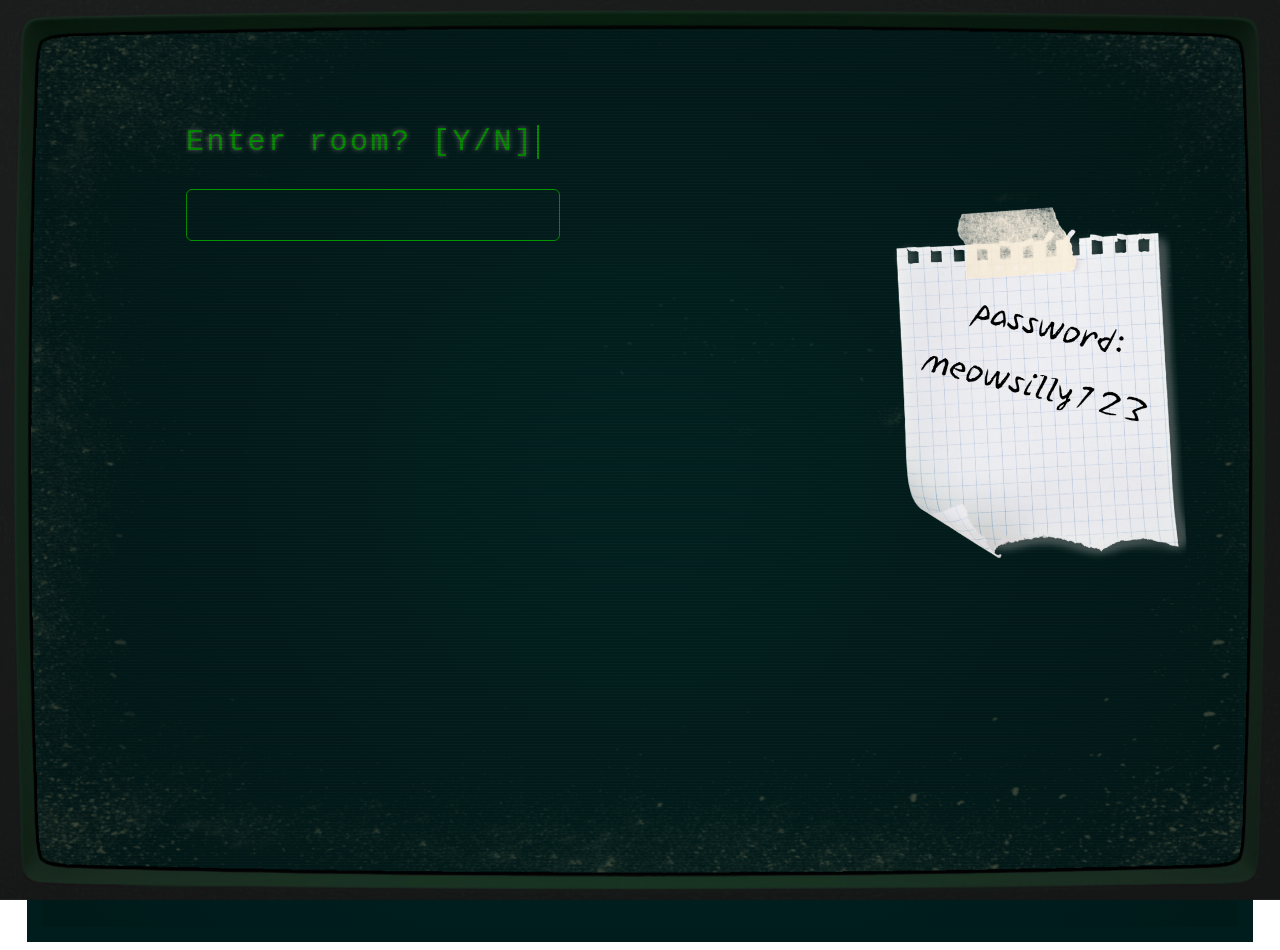
<file: index.html>
<html> 
    <head>

          <title>KROWCRT_0062_95</title>
          
<style>

body {
	overflow: hidden;
	font-family:  "WebPlus_IBM_VGA_8x16", Inconsolata, monospace;
	font-weight:normal;
	font-style:normal;
	font-size: 1em;
	color: #009900;
    background-image: black;
}

.frame {
    min-width: 90%;
	min-height: 95%;
	background-color: black;
	background-image: radial-gradient(200% 250% at center, #003232bf, black 100%);
	background-clip: padding-box;
	color: #009900;
	margin: 15;
	overflow: auto;
	padding: 2rem;
	font-family: "WebPlus_IBM_VGA_8x16", Inconsolata, monospace;
	font-size: 24px;
	text-shadow: 0 0 5px #707070;
	animation: textShadow 0.15s infinite;
}

.frame::after {
    content: " ";
    display: block;
    position: fixed;
    top: 0;
    left: 0;
    bottom: 0;
    right: 0;
    background-size: 100% 3px, 2px 100%;
    z-index: 2;
    pointer-events: none;
	}

.crt-frame {
    pointer-events: none;
    overflow: hidden;
    z-index: 9000;
    position: fixed;
    top: 0;
    right: 0;
    bottom: 0;
    left: 0;
    width: 100%;
    height: 100%;
}


@keyframes textShadow {
	0% {
		text-shadow: 0.4389924193300864px 0 1px rgba(0, 30, 255, 0.5),
			-0.4389924193300864px 0 1px rgba(255, 0, 80, 0.3),
			0 0 3px;
	}
	5% {
		text-shadow: 2.7928974010788217px 0 1px rgba(0, 30, 255, 0.5),
			-2.7928974010788217px 0 2px rgba(255, 0, 80, 0.3),
			0 0 3px;
	}
	10% {
		text-shadow: 0.02956275843481219px 0 1px rgba(0, 30, 255, 0.5),
			-0.02956275843481219px 0 1px rgba(255, 0, 80, 0.3),
			0 0 3px;
	}
	15% {
		text-shadow: 0.40218538552878136px 0 1px rgba(0, 30, 255, 0.5),
			-0.40218538552878136px 0 1px rgba(255, 0, 80, 0.3),
			0 0 3px;
	}
	20% {
		text-shadow: 3.4794037899852017px 0 1px rgba(0, 30, 255, 0.5),
			-3.4794037899852017px 0 1px rgba(255, 0, 80, 0.3),
			0 0 3px;
	}
	25% {
		text-shadow: 1.6125630401149584px 0 1px rgba(0, 30, 255, 0.5),
			-1.6125630401149584px 0 2px rgba(255, 0, 80, 0.3),
			0 0 3px;
	}
	30% {
		text-shadow: 0.7015590085143956px 0 1px rgba(0, 30, 255, 0.5),
			-0.7015590085143956px 0 1px rgba(255, 0, 80, 0.3),
			0 0 3px;
	}
	35% {
		text-shadow: 3.896914047650351px 0 1px rgba(0, 30, 255, 0.5),
			-3.896914047650351px 0 1px rgba(255, 0, 80, 0.3),
			0 0 3px;
	}
	40% {
		text-shadow: 3.870905614848819px 0 1px rgba(0, 30, 255, 0.5),
			-3.870905614848819px 0 1px rgba(255, 0, 80, 0.3),
			0 0 3px;
	}
	45% {
		text-shadow: 2.231056963361899px 0 1px rgba(0, 30, 255, 0.5),
			-2.231056963361899px 0 1px rgba(255, 0, 80, 0.3),
			0 0 3px;
	}
	50% {
		text-shadow: 0.08084290417898504px 0 1px rgba(0, 30, 255, 0.5),
			-0.08084290417898504px 0 1px rgba(255, 0, 80, 0.3),
			0 0 3px;
	}
	55% {
		text-shadow: 2.3758461067427543px 0 1px rgba(0, 30, 255, 0.5),
			-2.3758461067427543px 0 1px rgba(255, 0, 80, 0.3),
			0 0 3px;
	}
	60% {
		text-shadow: 2.202193051050636px 0 1px rgba(0, 30, 255, 0.5),
			-2.202193051050636px 0 1px rgba(255, 0, 80, 0.3),
			0 0 3px;
	}
	65% {
		text-shadow: 2.8638780614874975px 0 1px rgba(0, 30, 255, 0.5),
			-2.8638780614874975px 0 1px rgba(255, 0, 80, 0.3),
			0 0 3px;
	}
	70% {
		text-shadow: 0.48874025155497314px 0 1px rgba(0, 30, 255, 0.5),
			-0.48874025155497314px 0 1px rgba(255, 0, 80, 0.3),
			0 0 3px;
	}
	75% {
		text-shadow: 1.8948491305757957px 0 1px rgba(0, 30, 255, 0.5),
			-1.8948491305757957px 0 1px rgba(255, 0, 80, 0.3),
			0 0 3px;
	}
	80% {
		text-shadow: 0.0833037308038857px 0 1px rgba(0, 30, 255, 0.5),
			-0.0833037308038857px 0 1px rgba(255, 0, 80, 0.3),
			0 0 3px;
	}
	85% {
		text-shadow: 0.09769827255241735px 0 1px rgba(0, 30, 255, 0.5),
			-0.09769827255241735px 0 1px rgba(255, 0, 80, 0.3),
			0 0 3px;
	}
	90% {
		text-shadow: 3.443339761481782px 0 1px rgba(0, 30, 255, 0.5),
			-3.443339761481782px 0 1px rgba(255, 0, 80, 0.3),
			0 0 3px;
	}
	95% {
		text-shadow: 2.1841838852799786px 0 1px rgba(0, 30, 255, 0.5),
			-2.1841838852799786px 0 1px rgba(255, 0, 80, 0.3),
			0 0 3px;
	}
	100% {
		text-shadow: 2.6208764473832513px 0 1px rgba(0, 30, 255, 0.5),
			-2.6208764473832513px 0 1px rgba(255, 0, 80, 0.3),
			0 0 3px;
	}
}

@keyframes borderShadow {
    0% {
        box-shadow: 0.4389924193300864px 0 1px rgba(0, 30, 255, 0.5),
                    -0.4389924193300864px 0 1px rgba(255, 0, 80, 0.3),
                    0 0 3px;
    }
    5% {
        box-shadow: 2.7928974010788217px 0 1px rgba(0, 30, 255, 0.5),
                    -2.7928974010788217px 0 2px rgba(255, 0, 80, 0.3),
                    0 0 3px;
    }
    10% {
        box-shadow: 0.02956275843481219px 0 1px rgba(0, 30, 255, 0.5),
                    -0.02956275843481219px 0 1px rgba(255, 0, 80, 0.3),
                    0 0 3px;
    }
    15% {
        box-shadow: 0.40218538552878136px 0 1px rgba(0, 30, 255, 0.5),
                    -0.40218538552878136px 0 1px rgba(255, 0, 80, 0.3),
                    0 0 3px;
    }
    20% {
        box-shadow: 3.4794037899852017px 0 1px rgba(0, 30, 255, 0.5),
                    -3.4794037899852017px 0 1px rgba(255, 0, 80, 0.3),
                    0 0 3px;
    }
    25% {
        box-shadow: 1.6125630401149584px 0 1px rgba(0, 30, 255, 0.5),
                    -1.6125630401149584px 0 2px rgba(255, 0, 80, 0.3),
                    0 0 3px;
    }
    30% {
        box-shadow: 0.7015590085143956px 0 1px rgba(0, 30, 255, 0.5),
                    -0.7015590085143956px 0 1px rgba(255, 0, 80, 0.3),
                    0 0 3px;
    }
    35% {
        box-shadow: 3.896914047650351px 0 1px rgba(0, 30, 255, 0.5),
                    -3.896914047650351px 0 1px rgba(255, 0, 80, 0.3),
                    0 0 3px;
    }
    40% {
        box-shadow: 3.870905614848819px 0 1px rgba(0, 30, 255, 0.5),
                    -3.870905614848819px 0 1px rgba(255, 0, 80, 0.3),
                    0 0 3px;
    }
    45% {
        box-shadow: 2.231056963361899px 0 1px rgba(0, 30, 255, 0.5),
                    -2.231056963361899px 0 1px rgba(255, 0, 80, 0.3),
                    0 0 3px;
    }
    50% {
        box-shadow: 0.08084290417898504px 0 1px rgba(0, 30, 255, 0.5),
                    -0.08084290417898504px 0 1px rgba(255, 0, 80, 0.3),
                    0 0 3px;
    }
    55% {
        box-shadow: 2.3758461067427543px 0 1px rgba(0, 30, 255, 0.5),
                    -2.3758461067427543px 0 1px rgba(255, 0, 80, 0.3),
                    0 0 3px;
    }
    60% {
        box-shadow: 2.202193051050636px 0 1px rgba(0, 30, 255, 0.5),
                    -2.202193051050636px 0 1px rgba(255, 0, 80, 0.3),
                    0 0 3px;
    }
    65% {
        box-shadow: 2.8638780614874975px 0 1px rgba(0, 30, 255, 0.5),
                    -2.8638780614874975px 0 1px rgba(255, 0, 80, 0.3),
                    0 0 3px;
    }
    70% {
        box-shadow: 0.48874025155497314px 0 1px rgba(0, 30, 255, 0.5),
                    -0.48874025155497314px 0 1px rgba(255, 0, 80, 0.3),
                    0 0 3px;
    }
    75% {
        box-shadow: 1.8948491305757957px 0 1px rgba(0, 30, 255, 0.5),
                    -1.8948491305757957px 0 1px rgba(255, 0, 80, 0.3),
                    0 0 3px;
    }
    80% {
        box-shadow: 0.0833037308038857px 0 1px rgba(0, 30, 255, 0.5),
                    -0.0833037308038857px 0 1px rgba(255, 0, 80, 0.3),
                    0 0 3px;
    }
    85% {
        box-shadow: 0.09769827255241735px 0 1px rgba(0, 30, 255, 0.5),
                    -0.09769827255241735px 0 1px rgba(255, 0, 80, 0.3),
                    0 0 3px;
    }
    90% {
        box-shadow: 3.443339761481782px 0 1px rgba(0, 30, 255, 0.5),
                    -3.443339761481782px 0 1px rgba(255, 0, 80, 0.3),
                    0 0 3px;
    }
    95% {
        box-shadow: 2.1841838852799786px 0 1px rgba(0, 30, 255, 0.5),
                    -2.1841838852799786px 0 1px rgba(255, 0, 80, 0.3),
                    0 0 3px;
    }
    100% {
        box-shadow: 2.6208764473832513px 0 1px rgba(0, 30, 255, 0.5),
                    -2.6208764473832513px 0 1px rgba(255, 0, 80, 0.3),
                    0 0 3px;
    }
}


.scanline {
    width: 100%;
    height: 100px;
    z-index: 8;
    background: linear-gradient(
        0deg,
        rgba(0, 0, 0, 0) 0%,
        rgba(255, 255, 255, 0.2) 10%,
        rgba(0, 0, 0, 0.1) 100%
    );
    opacity: 0.1;
    position: absolute;
    bottom: 100%;
    animation: scanline 10s linear infinite;
    pointer-events: none;	
}
.scanline1 {
    width: 100%;
    height: 100px;
    z-index: 18;
    background: linear-gradient(
        0deg,
        rgba(0, 0, 0, 0) 0%,
        rgba(255, 255, 255, 0.2) 10%,
        rgba(0, 0, 0, 0.1) 100%
    );
    opacity: 0.1;
    position: absolute;
    bottom: 100%;
    animation: scanline 4s linear infinite;
    pointer-events: none;	
}

@keyframes scanline {
    0% {
        bottom: 100%;
    }
    80% {
        bottom: 100%;
    }
    100% {
        bottom: 0%;
    }
}

#screen {
    position: relative;
	background-color: #001d1d;
	margin: auto;
    width: 97%;
    overflow: hidden;
}

.cristal {
    pointer-events: none;	
    overflow: hidden;
    position: fixed;
    top: 0;
    right: 0;
    bottom: 0;
    left: 0;
    width: 100%;
    height: 100%;
	opacity: 60%;
	background: linear-gradient(rgba(18, 16, 16, 0) 50%, rgba(0, 0, 0, 0.25) 50%), linear-gradient(90deg, rgba(255, 0, 0, 0.06), rgba(0, 255, 0, 0.02), rgba(0, 0, 255, 0.06));
    background-size: 100% 3px, 2px 100%;
	
}
.container {
            position: relative;
            left: 56px;
            display: inline-block;
        }
    
        .text {
            font-size: 1.25em;
            transform: translateX(56px);
            letter-spacing: 2.5px;
            font-family: monospace;
            border-right: 2.5px solid #009900;
            width: 100%;
            margin-top: 20%;
            white-space: nowrap;
            overflow: hidden;
            animation: typing 2.3s steps(32), cursor 0.5s step-end infinite alternate;
            transition: opacity 0.5s ease;
        }
    
        @keyframes cursor {
            50% { border-color: transparent; }
        }
    
        @keyframes typing {
            from { width: 0; }
        }
    
        .yn {
            position: absolute;
            left: 56px;
            border: solid;
            background-color: #00323200;
            border-radius: 6px;
            padding-top: 8px;
            padding-bottom: 8px;
            padding-inline: 5px;
            border-color: #009900;
            color: #009900;
            border-width: 1px;
            font-family: monospace;
            font-size: 1.25em;
            outline: none;
            animation: show 0s both, textShadow 0.15s infinite, borderShadow 0.15s infinite;
            animation-delay: 3s;
            z-index: 1;
        }
    
        @keyframes show {
            from { visibility: hidden; }
            to { visibility: visible; }
        }
    
        .answer {
            position: absolute;
            top: 110px; 
            left: 56px;
            margin-top: 20%;
            display: none;
            background: rgba(0, 0, 0, 0);
            border: solid;
            color: #009900;
            border-color: #009900;
            padding-left: 3px;
            padding-top: 6px;
            padding-bottom: 6px;
            border-radius: 5px;
            border-width: 1px;
            outline: none;
            font-family: monospace;
            font-size: 1.25em;
            animation: show 7.5s both, textShadow 0.15s infinite, borderShadow 0.15s infinite;
            animation-delay: 7.5s;
        }
    
        .yno {
            font-size: 1.25em;
            letter-spacing: 2.5px;
            font-family: monospace;
            border-right: 2.5px solid #009900;
            width: 460px;
            white-space: nowrap;
            overflow: hidden;
            animation: typingg 2.3s steps(24), cursorr 0.5s step-end infinite alternate;
            display: none;
            position: absolute;
            margin-top: 20%;
            top: 50px;
            left: 56px;
        }
    
        @keyframes cursorr {
            50% { border-color: transparent; }
        }
    
        @keyframes typingg {
            from { width: 0; }
        }
    
        /* the second question asked */
        .text1 {
            font-family: monospace;
            margin-top: 20%;
            font-size: 1.25em;
            white-space: nowrap;
            width: 1630px;
            overflow: hidden;
            letter-spacing: 2.5px;
            border-right: 2.5px solid #009900;
            animation: typing1 7s steps(105), cursor1 0.5s step-end infinite alternate;
            position: absolute;
            top: 50px;
            left: 56px;
            display: none;
        }
    
        @keyframes cursor1 {
            50% { border-color: transparent; }
        }
    
        @keyframes typing1 {
            from { width: 0; }
        }
    
        /* success/rejection messages */
        .live {
            position: absolute;
            top: 120px;
            font-family: monospace;
            margin-top: 20%;
            font-size: 1.25em;
            left: 58px;
            display: none;
            white-space: nowrap;
            overflow: hidden;
            width: 775px;
            animation: live 4s steps(37), spacee 0.5s step-end infinite alternate;
            border-right: 2px solid #009900;
            letter-spacing: 2.5px;
        }
    
        @keyframes spacee {
            50% { border-color: transparent; }
        }
    
        @keyframes live {
            from { width: 0; }
        }
    
        .dead {
            position: absolute;
            top: 120px;
            margin-top: 20%;
            font-family: monospace;
            font-size: 1.25em;
            left: 56px;
            display: none;
            white-space: nowrap;
            overflow: hidden;
            width: 1300px;
            animation: live 3s steps(60), spacee 0.5s step-end infinite alternate;
            border-right: 2px solid #009900;
            letter-spacing: 2.5px;
        }

        /* pause the animation for typing */
        .text-paused {
            animation-play-state: paused;
        }

        /* sticky note with password on it */
        .sticky {
        position: absolute;
        height: 40%;
        width: auto;
        z-index: 99999;
        left: 70%;
        top: 23%;
        transform: rotate(-3deg);
        }

    </style>
</style>
        </head>
        <body onresize="posWindows();" onload="loadColor();" data-new-gr-c-s-check-loaded="14.1209.0" data-gr-ext-installed="">
            <img class="sticky" src="images/password.png">

            <img class="crt-frame" src="images/crt.png">


            <div id="screen"> 
              <div id="content" class="frame" style="height: 800px; filter: url(#SphereMapTest) url(#contrast) url(#brightness) url(#colorfill);">

                <div class="container">
                    <!-- y/n question -->
                    <p class="text" id="text">Enter room? [Y/N]</p>
                    <input type="text" id="yn" placeholder=" " onkeydown="handleYN(event)" class="yn">
                    
                    <!-- "n" response -->
                    <p class="yno" id="yno" style="display:none;">Oh lame. Okay, bye then.</p>
                    
                    <!-- password question -->
                    <p class="text1" id="text1" style="display:none;">Awesome sauce. I can't rlly just let AAANYONE in here, though... what's the password?</p>
                    <input type="text" id="answer" placeholder=" " onkeydown="handlePassword(event)" class="answer">
                    
                    <!-- the success/rejection messages -->
                    <p class="live" id="live" style="display:none;">Alright, fine. Access granted, I guess.</p>
                    <p class="dead" id="dead" style="display:none;">Huh? What are you talking about? Get outta here.</p>
                </div>

              </div>
              <div class="scanline"></div>
              <img class="cristal" id="image" src="images/dust.png" style="position: fixed; left:0; top:0">
          </div>

			
          <script>
function handleYN(event) { 
    if (event.key === "Enter") { //when y or n is submitted
        const response = event.target.value.trim().toLowerCase(); //so it doeesnt matter if its capital or not
        const text = document.getElementById("text"); 
        const ynInput = document.getElementById("yn");

        if (response === "y" || response === "yes") {
            
            text.style.opacity = "0.3";// fades out the text above so it's easier on the eyes
            text.classList.add('text-paused'); // stops the text cursor from blinking

            ynInput.style.display = "none"; // hides the answering box
            document.getElementById("text1").style.display = "block"; //shows the second text asking for password
            document.getElementById("answer").style.display = "block";  //makes another answer box 
            document.getElementById("answer").classList.add('visible'); //makes it visible
            answerInput.focus();

        } else if (response === "n" || response === "no") { //if the answer was N
            text.style.opacity = "0.3"; 
            text.classList.add('text-paused'); 

            ynInput.style.display = "none"; 
            document.getElementById("yno").style.display = "block"; 
        }
    }
}

function handlePassword(event) { // this is the password question
    if (event.key === "Enter") { 
        const text1 = document.getElementById("text1");
        const answerInput = document.getElementById("answer");
        const password = event.target.value.trim();  // gets the entered password

        // Fade out previous question
        text1.style.opacity = "0.3";
        text1.classList.add('text-paused'); // pauses the text cursor

        answerInput.style.display = "none";

        if (password === "meowsilly123") { //if the correct password is entered
            document.getElementById("live").style.display = "block"; 
            document.getElementById("dead").style.display = "none";
            setTimeout(() => { // i wanted it to take a little bit so users can read the success message
            window.location.href = "HOME.html";  //takes you to the homepage
          }, 5500);

        } else {  // if anything else is entered
            document.getElementById("live").style.display = "none"; //hides the success text
            document.getElementById("dead").style.display = "block"; //shows the rejection text
        }
    }
}

</script>

          </body>
</html>
</file>
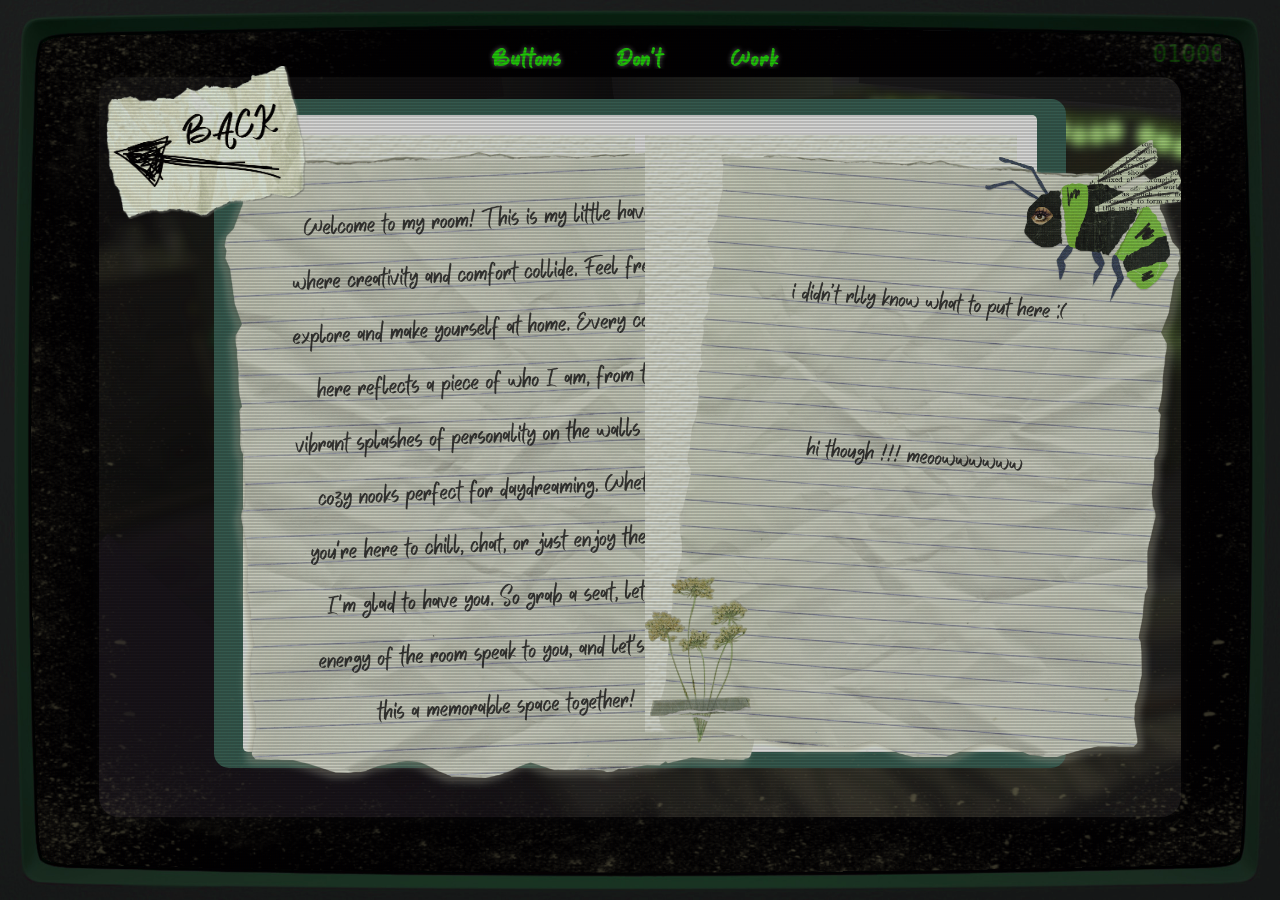
<file: BOOK.html>
<html> 
    <head>
          <title>B00K_0062_95</title>
            
<style>

@font-face {
    font-family: 'VintageMoon';
    src: url('fonts/Vintage\ Moon\ Regular.ttf') format('truetype');
    font-weight: normal;
    font-style: normal;
}

body {
	overflow: hidden;
	font-family:  "WebPlus_IBM_VGA_8x16", Inconsolata, monospace;
	font-weight:normal;
	font-style:normal;
	font-size: 1em;
	color: #000000;
    background-color: #000000;
    background-image: url(https://media.giphy.com/media/4heseFMvObk9q/giphy.gif?cid=790b7611etr1sfv708fet09vvqdt7shpnxqvzmrcb5tw2nns&ep=v1_gifs_search&rid=giphy.gif&ct=g);
    cursor: url(cursors/point.cur), auto;
}


.crt-frame {
    pointer-events: none;
    overflow: hidden;
    z-index: 9000;
    position: fixed;
    top: 0;
    right: 0;
    bottom: 0;
    left: 0;
    width: 100%;
    height: 100%;
    cursor: url(cursors/point.cur), auto;
}

.scanline {
    width: 100%;
    height: 100px;
    z-index: 8;
    background: linear-gradient(
        0deg,
        rgba(0, 0, 0, 0) 0%,
        rgba(255, 255, 255, 0.2) 10%,
        rgba(0, 0, 0, 0.1) 100%
    );
    opacity: 0.1;
    position: absolute;
    bottom: 100%;
    animation: scanline 10s linear infinite;
    pointer-events: none;	
}


@keyframes scanline {
    0% {
        bottom: 100%;
    }
    80% {
        bottom: 100%;
    }
    100% {
        bottom: 0%;
    }
}

.cristal {
    pointer-events: none;	
    overflow: hidden;
    position: fixed;
    z-index: 500;
    top: 0;
    right: 0;
    bottom: 0;
    left: 0;
    width: 100%;
    height: 100%;
	opacity: 60%;
    cursor: url(cursors/point.cur), auto;

	background: linear-gradient(rgba(18, 16, 16, 0) 50%, rgba(0, 0, 0, 0.25) 50%), linear-gradient(90deg, rgba(255, 0, 0, 0.06), rgba(0, 255, 0, 0.02), rgba(0, 0, 255, 0.06));
    background-size: 100% 3px, 2px 100%;
	
}
/* INSIDE TV */

#screen {
    position: relative;
	background-image: url(https://media.giphy.com/media/4heseFMvObk9q/giphy.gif?cid=790b7611etr1sfv708fet09vvqdt7shpnxqvzmrcb5tw2nns&ep=v1_gifs_search&rid=giphy.gif&ct=g);
    background-color: #000000;
    padding: 5px 5px 5px 5px;
    width: 92%;
    height: 90%;
    margin-left: auto;
    margin-right: auto;
    margin-top: 2%;
    margin-bottom: auto;
    overflow: hidden;
    cursor: url(cursors/point.cur), auto;
    font-family: "WebPlus_IBM_VGA_8x16", Inconsolata, monospace;
	font-size: 24px;
	text-shadow: 0 0 5px #707070;
	animation: textShadow 0.15s infinite;
    cursor: url(cursors/point.cur), auto;
}

        .wrapper {
    width: 93%;
    height: 93%; 
    margin-left: auto;
    margin-right: auto;
    margin-top: auto;
    margin-bottom: auto;
    background-color: rgb(0, 0, 0);
    background-image: url(images/blurbg.png);
    filter: sepia(20%) brightness(90%) hue-rotate(35deg) saturate(110%) contrast(90%);
    background-size: cover; 
    background-position: top left; 
    background-repeat: no-repeat; 
    border-radius: 20px;
    box-shadow: 0 5px 15px rgba(0, 0, 0, 0.5);
    position: relative;
    overflow: hidden;
    display: flex;
        justify-content: center;
        align-items: center;
}

nav {
        position: relative;
        width: 100%;
        height: 5px;
        background-color: #000000;
        color: rgb(0, 0, 0);
        margin: 10px 0px 8px 0px;
        padding: 12px 0;
        display: flex;
        justify-content: center;
        box-shadow: 0 4px 8px rgba(0, 0, 0, 0.2);
        overflow: hidden;
      }

      nav a {
        margin: 0 16px;
        padding: 6px;
        color: #1fc708;
        text-decoration: none;
        font-family: 'VintageMoon', sans-serif;
        background-color: #000000;
        letter-spacing: 1px;
        text-align: center;
        height: 50px;
        width: 70px;
        font-weight: bold;
        transition: color 0.3s ease;
        z-index: 5;
        transform: translate(0px, -12px) !important;
      }

      nav a:hover {
        color: #ffffff;
        cursor: url(cursors/point.cur), auto;
      }

      marquee {
        position: absolute;
        color: #1fc708;
        opacity: 30%;
        top: 0px;
        left: 0;
        width: 100%;
        background-color: transparent;
        font-size: 24px;
        z-index: 0; 
        pointer-events: none;	
        animation: textShadow 3s infinite;
}
        img {
            position: absolute;
            display: block;
            cursor: pointer;
            transition: opacity 0.3s ease, transform 0.3s ease; /* Add smooth transitions */
        }

        #backbutton {
        position: absolute;
        top: 5% !important;
        left: 4.5% !important;
        cursor: url(cursors/point.cur), auto;
}

#backbutton img { 
  width: 200px;
  height: auto;
  z-index: 2;
  filter: sepia(20%) brightness(90%) hue-rotate(35deg) saturate(120%) contrast(101%);
  cursor: url(cursors/point.cur), auto;
}
    button:hover img {
      transform: scale(1.1); /* Zoom in on hover */
      cursor: url(cursors/point.cur), auto;
    }

    #cover {
        margin-top: 2%;
        margin-bottom: auto;
        margin-left: auto;
        margin-right: auto;
        border-radius: 15px;
        padding: 20px 20px 20px 20px !important;
        width: 75%;
        height: 85%;
        background-color: #335e3c;
        display: flex;
        justify-content: center;
        align-items: center;
      }

#paper {
        display: flex;
        justify-content: center;
        align-items: center;
        border-radius: 5px;
        width: 98%;
        height: 95%;
        background-color: rgb(255, 255, 255);
        padding-top: 20px;
        padding-bottom: 20px;
      }

      .grid-container {
  display: grid;
  width: 100%;
  height: 100%;
  grid-template-columns: 1fr 1fr; /* only two columns  */
  gap: 10px; /* little bit of space between the papers */
  padding: 20px;
}

.grid-item {
            width: 100%;
            height: 100%; 
            position: relative;
            overflow: visible; /* shows the edges of the paper that hang over the div */
            background-image: url(images/paper.png);
            background-color: #f0f0f0;
            text-align: center;
}

#left{
  height: 110%;
  width: auto;
  top: 5px;
  transform: translateX(-10%); /* wanted it to be off the paper a little bit */
  rotate: 2deg;
  filter: brightness(90%);
  cursor: url(cursors/point.cur), auto;
}

#right {
  height: 105%;
  width: auto;
  top: 5px;
  filter: brightness(90%);
  cursor: url(cursors/point.cur), auto;
}
    </style>
</style>
        </head>
        <body>
            <img class="crt-frame" src="images/crt.png">
            <div id="screen"> 

                <nav>

                    <marquee> 01000111 01000101 01010100 00100000 01001101 01000101 00100000 01001111 01010101 01010100 00100000 01001111 01000110 00100000 01001000 01000101 01010010 01000101 </marquee>

                    <a href="#home">Buttons</a>
                    <a href="#about">Don't</a>
                    <a href="#contact">Work</a>
                  </nav>

                  <button id="backbutton" style="border: black; padding: 0; background: none; width: 20%;" onclick="window.location.href='HOME.html'">
                    <img src="images/backbutton.png" style="transition: transform 0.3s;">
                  </button> 
              
                <div class="wrapper">

                    <div id="cover"> <!-- book cover -->
                        <div id="paper"> <!-- paper inside the cover -->
                      
                          <div class="grid-container">
                            <div class="grid-item"><img src="images/note1.png" id="left"></div> <!-- paper on the left side -->
                            <div class="grid-item"><img src="images/note2.png" id="right"></div> <!-- paper on the right side -->
                          </div>
                      
                      </div>
                      </div>
                      
                </div>
              <div class="scanline"></div>
              <img class="cristal" id="image" src="images/dust.png" style="position: fixed; left:0; top:0">
          </div>


          </body>
</html>
</file>
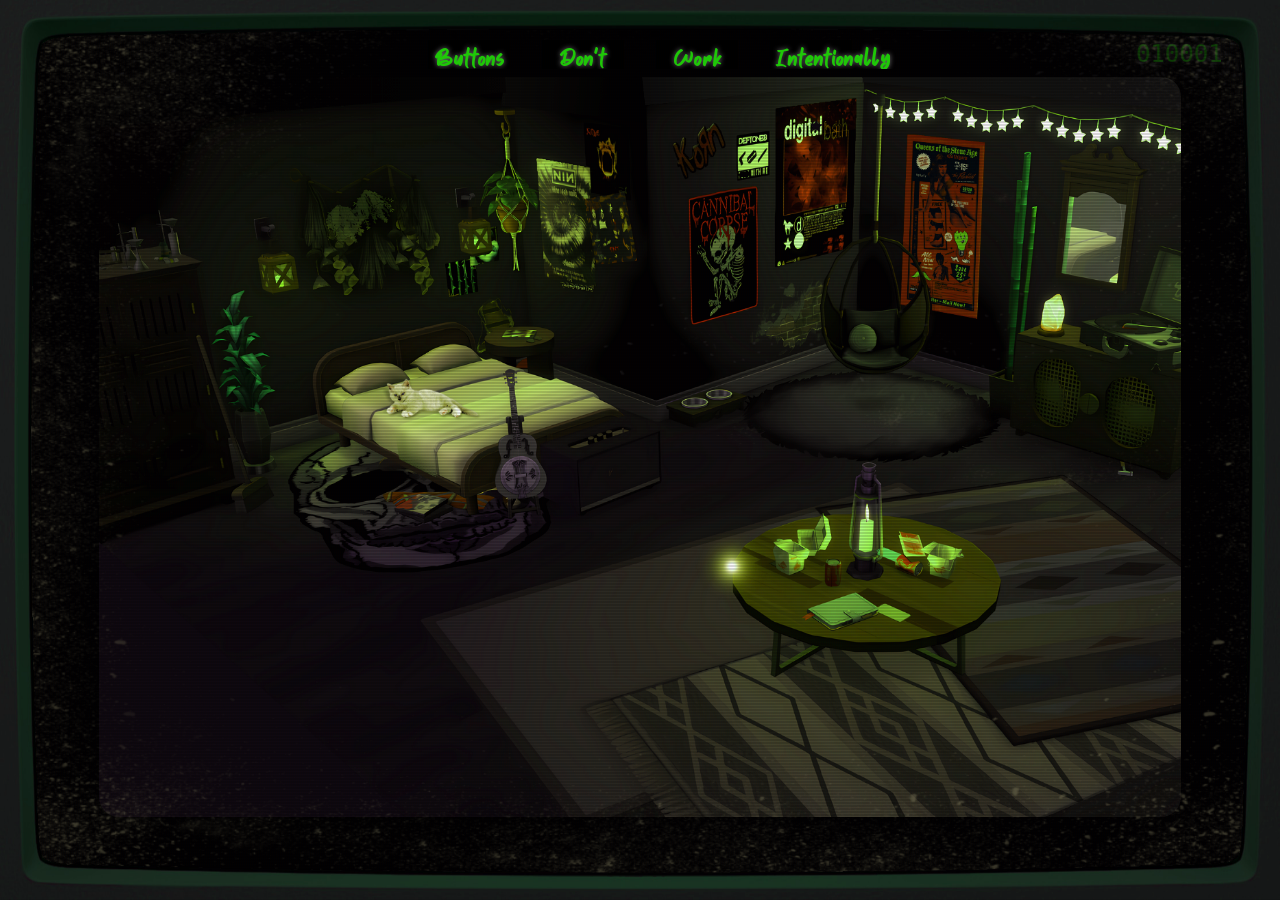
<file: HOME.html>
<html> 
    <head>
          <title>KR0WH0ME_0062_95</title>
            
<style>

@font-face {
    font-family: 'VintageMoon';
    src: url('fonts/Vintage\ Moon\ Regular.ttf') format('truetype');
    font-weight: normal;
    font-style: normal;
}

body {
	overflow: hidden;
	font-family:  "WebPlus_IBM_VGA_8x16", Inconsolata, monospace;
	font-weight:normal;
	font-style:normal;
	font-size: 1em;
	color: #000000;
    background-color: #000000;
    background-image: url(https://media.giphy.com/media/4heseFMvObk9q/giphy.gif?cid=790b7611etr1sfv708fet09vvqdt7shpnxqvzmrcb5tw2nns&ep=v1_gifs_search&rid=giphy.gif&ct=g);
    cursor: url(cursors/point.cur), auto;
}

.crt-frame { /* tv frame */
    pointer-events: none;
    overflow: hidden;
    z-index: 9000;
    position: fixed;
    top: 0;
    right: 0;
    bottom: 0;
    left: 0;
    width: 100%;
    height: 100%;
    cursor: url(cursors/point.cur), auto;
}

@keyframes textShadow {
	0% {
		text-shadow: 0.4389924193300864px 0 1px rgba(0, 30, 255, 0.5),
			-0.4389924193300864px 0 1px rgba(255, 0, 80, 0.3),
			0 0 3px;
	}
	5% {
		text-shadow: 2.7928974010788217px 0 1px rgba(0, 30, 255, 0.5),
			-2.7928974010788217px 0 2px rgba(255, 0, 80, 0.3),
			0 0 3px;
	}
	10% {
		text-shadow: 0.02956275843481219px 0 1px rgba(0, 30, 255, 0.5),
			-0.02956275843481219px 0 1px rgba(255, 0, 80, 0.3),
			0 0 3px;
	}
	15% {
		text-shadow: 0.40218538552878136px 0 1px rgba(0, 30, 255, 0.5),
			-0.40218538552878136px 0 1px rgba(255, 0, 80, 0.3),
			0 0 3px;
	}
	20% {
		text-shadow: 3.4794037899852017px 0 1px rgba(0, 30, 255, 0.5),
			-3.4794037899852017px 0 1px rgba(255, 0, 80, 0.3),
			0 0 3px;
	}
	25% {
		text-shadow: 1.6125630401149584px 0 1px rgba(0, 30, 255, 0.5),
			-1.6125630401149584px 0 2px rgba(255, 0, 80, 0.3),
			0 0 3px;
	}
	30% {
		text-shadow: 0.7015590085143956px 0 1px rgba(0, 30, 255, 0.5),
			-0.7015590085143956px 0 1px rgba(255, 0, 80, 0.3),
			0 0 3px;
	}
	35% {
		text-shadow: 3.896914047650351px 0 1px rgba(0, 30, 255, 0.5),
			-3.896914047650351px 0 1px rgba(255, 0, 80, 0.3),
			0 0 3px;
	}
	40% {
		text-shadow: 3.870905614848819px 0 1px rgba(0, 30, 255, 0.5),
			-3.870905614848819px 0 1px rgba(255, 0, 80, 0.3),
			0 0 3px;
	}
	45% {
		text-shadow: 2.231056963361899px 0 1px rgba(0, 30, 255, 0.5),
			-2.231056963361899px 0 1px rgba(255, 0, 80, 0.3),
			0 0 3px;
	}
	50% {
		text-shadow: 0.08084290417898504px 0 1px rgba(0, 30, 255, 0.5),
			-0.08084290417898504px 0 1px rgba(255, 0, 80, 0.3),
			0 0 3px;
	}
	55% {
		text-shadow: 2.3758461067427543px 0 1px rgba(0, 30, 255, 0.5),
			-2.3758461067427543px 0 1px rgba(255, 0, 80, 0.3),
			0 0 3px;
	}
	60% {
		text-shadow: 2.202193051050636px 0 1px rgba(0, 30, 255, 0.5),
			-2.202193051050636px 0 1px rgba(255, 0, 80, 0.3),
			0 0 3px;
	}
	65% {
		text-shadow: 2.8638780614874975px 0 1px rgba(0, 30, 255, 0.5),
			-2.8638780614874975px 0 1px rgba(255, 0, 80, 0.3),
			0 0 3px;
	}
	70% {
		text-shadow: 0.48874025155497314px 0 1px rgba(0, 30, 255, 0.5),
			-0.48874025155497314px 0 1px rgba(255, 0, 80, 0.3),
			0 0 3px;
	}
	75% {
		text-shadow: 1.8948491305757957px 0 1px rgba(0, 30, 255, 0.5),
			-1.8948491305757957px 0 1px rgba(255, 0, 80, 0.3),
			0 0 3px;
	}
	80% {
		text-shadow: 0.0833037308038857px 0 1px rgba(0, 30, 255, 0.5),
			-0.0833037308038857px 0 1px rgba(255, 0, 80, 0.3),
			0 0 3px;
	}
	85% {
		text-shadow: 0.09769827255241735px 0 1px rgba(0, 30, 255, 0.5),
			-0.09769827255241735px 0 1px rgba(255, 0, 80, 0.3),
			0 0 3px;
	}
	90% {
		text-shadow: 3.443339761481782px 0 1px rgba(0, 30, 255, 0.5),
			-3.443339761481782px 0 1px rgba(255, 0, 80, 0.3),
			0 0 3px;
	}
	95% {
		text-shadow: 2.1841838852799786px 0 1px rgba(0, 30, 255, 0.5),
			-2.1841838852799786px 0 1px rgba(255, 0, 80, 0.3),
			0 0 3px;
	}
	100% {
		text-shadow: 2.6208764473832513px 0 1px rgba(0, 30, 255, 0.5),
			-2.6208764473832513px 0 1px rgba(255, 0, 80, 0.3),
			0 0 3px;
	}
}

@keyframes borderShadow {
    0% {
        box-shadow: 0.4389924193300864px 0 1px rgba(0, 30, 255, 0.5),
                    -0.4389924193300864px 0 1px rgba(255, 0, 80, 0.3),
                    0 0 3px;
    }
    5% {
        box-shadow: 2.7928974010788217px 0 1px rgba(0, 30, 255, 0.5),
                    -2.7928974010788217px 0 2px rgba(255, 0, 80, 0.3),
                    0 0 3px;
    }
    10% {
        box-shadow: 0.02956275843481219px 0 1px rgba(0, 30, 255, 0.5),
                    -0.02956275843481219px 0 1px rgba(255, 0, 80, 0.3),
                    0 0 3px;
    }
    15% {
        box-shadow: 0.40218538552878136px 0 1px rgba(0, 30, 255, 0.5),
                    -0.40218538552878136px 0 1px rgba(255, 0, 80, 0.3),
                    0 0 3px;
    }
    20% {
        box-shadow: 3.4794037899852017px 0 1px rgba(0, 30, 255, 0.5),
                    -3.4794037899852017px 0 1px rgba(255, 0, 80, 0.3),
                    0 0 3px;
    }
    25% {
        box-shadow: 1.6125630401149584px 0 1px rgba(0, 30, 255, 0.5),
                    -1.6125630401149584px 0 2px rgba(255, 0, 80, 0.3),
                    0 0 3px;
    }
    30% {
        box-shadow: 0.7015590085143956px 0 1px rgba(0, 30, 255, 0.5),
                    -0.7015590085143956px 0 1px rgba(255, 0, 80, 0.3),
                    0 0 3px;
    }
    35% {
        box-shadow: 3.896914047650351px 0 1px rgba(0, 30, 255, 0.5),
                    -3.896914047650351px 0 1px rgba(255, 0, 80, 0.3),
                    0 0 3px;
    }
    40% {
        box-shadow: 3.870905614848819px 0 1px rgba(0, 30, 255, 0.5),
                    -3.870905614848819px 0 1px rgba(255, 0, 80, 0.3),
                    0 0 3px;
    }
    45% {
        box-shadow: 2.231056963361899px 0 1px rgba(0, 30, 255, 0.5),
                    -2.231056963361899px 0 1px rgba(255, 0, 80, 0.3),
                    0 0 3px;
    }
    50% {
        box-shadow: 0.08084290417898504px 0 1px rgba(0, 30, 255, 0.5),
                    -0.08084290417898504px 0 1px rgba(255, 0, 80, 0.3),
                    0 0 3px;
    }
    55% {
        box-shadow: 2.3758461067427543px 0 1px rgba(0, 30, 255, 0.5),
                    -2.3758461067427543px 0 1px rgba(255, 0, 80, 0.3),
                    0 0 3px;
    }
    60% {
        box-shadow: 2.202193051050636px 0 1px rgba(0, 30, 255, 0.5),
                    -2.202193051050636px 0 1px rgba(255, 0, 80, 0.3),
                    0 0 3px;
    }
    65% {
        box-shadow: 2.8638780614874975px 0 1px rgba(0, 30, 255, 0.5),
                    -2.8638780614874975px 0 1px rgba(255, 0, 80, 0.3),
                    0 0 3px;
    }
    70% {
        box-shadow: 0.48874025155497314px 0 1px rgba(0, 30, 255, 0.5),
                    -0.48874025155497314px 0 1px rgba(255, 0, 80, 0.3),
                    0 0 3px;
    }
    75% {
        box-shadow: 1.8948491305757957px 0 1px rgba(0, 30, 255, 0.5),
                    -1.8948491305757957px 0 1px rgba(255, 0, 80, 0.3),
                    0 0 3px;
    }
    80% {
        box-shadow: 0.0833037308038857px 0 1px rgba(0, 30, 255, 0.5),
                    -0.0833037308038857px 0 1px rgba(255, 0, 80, 0.3),
                    0 0 3px;
    }
    85% {
        box-shadow: 0.09769827255241735px 0 1px rgba(0, 30, 255, 0.5),
                    -0.09769827255241735px 0 1px rgba(255, 0, 80, 0.3),
                    0 0 3px;
    }
    90% {
        box-shadow: 3.443339761481782px 0 1px rgba(0, 30, 255, 0.5),
                    -3.443339761481782px 0 1px rgba(255, 0, 80, 0.3),
                    0 0 3px;
    }
    95% {
        box-shadow: 2.1841838852799786px 0 1px rgba(0, 30, 255, 0.5),
                    -2.1841838852799786px 0 1px rgba(255, 0, 80, 0.3),
                    0 0 3px;
    }
    100% {
        box-shadow: 2.6208764473832513px 0 1px rgba(0, 30, 255, 0.5),
                    -2.6208764473832513px 0 1px rgba(255, 0, 80, 0.3),
                    0 0 3px;
    }
}


.scanline { /* this is the vcr line that scrolls down the screen */
    width: 100%;
    height: 100px;
    z-index: 8;
    background: linear-gradient(
        0deg,
        rgba(0, 0, 0, 0) 0%,
        rgba(255, 255, 255, 0.2) 10%,
        rgba(0, 0, 0, 0.1) 100%
    );
    opacity: 0.1;
    position: absolute;
    bottom: 100%;
    animation: scanline 10s linear infinite;
    pointer-events: none;	
}


@keyframes scanline {
    0% {
        bottom: 100%;
    }
    80% {
        bottom: 100%;
    }
    100% {
        bottom: 0%;
    }
}

.cristal { /* this makes the lines on the screen */
    pointer-events: none;	
    overflow: hidden;
    position: fixed;
    top: 0;
    right: 0;
    bottom: 0;
    left: 0;
    width: 100%;
    height: 100%;
	opacity: 60%;
    cursor: url(cursors/point.cur), auto; 

	background: linear-gradient(rgba(18, 16, 16, 0) 50%, rgba(0, 0, 0, 0.25) 50%), linear-gradient(90deg, rgba(255, 0, 0, 0.06), rgba(0, 255, 0, 0.02), rgba(0, 0, 255, 0.06));
    background-size: 100% 3px, 2px 100%;
	
}
/* INSIDE TV */

#screen {
    position: relative;
	background-image: url(https://media.giphy.com/media/4heseFMvObk9q/giphy.gif?cid=790b7611etr1sfv708fet09vvqdt7shpnxqvzmrcb5tw2nns&ep=v1_gifs_search&rid=giphy.gif&ct=g);
    background-color: #000000;
    padding: 5px 5px 5px 5px;
    width: 92%;
    height: 90%;
    margin-left: auto;
    margin-right: auto;
    margin-top: 2%;
    margin-bottom: auto;
    overflow: hidden;
    cursor: url(cursors/point.cur), auto;
    font-family: "WebPlus_IBM_VGA_8x16", Inconsolata, monospace;
	font-size: 24px;
	text-shadow: 0 0 5px #707070;
	animation: textShadow 0.15s infinite;
    cursor: url(cursors/point.cur), auto;
}

        .wrapper { /* this is the "room" inside the tv */
    width: 93%;
    height: 93%; 
    margin-left: auto;
    margin-right: auto;
    margin-top: auto;
    margin-bottom: auto;
    background-color: rgb(0, 0, 0);
    background-image: url(images/indexbg.png);
    filter: sepia(20%) brightness(120%) hue-rotate(35deg) saturate(120%) contrast(101%);
    background-size: cover; 
    background-position: top left; 
    background-repeat: no-repeat; 
    border-radius: 20px;
    box-shadow: 0 5px 15px rgba(0, 0, 0, 0.5);
    position: relative;
    overflow: hidden;
}

nav { /* THE BUTTONS DONT LEAD ANYWHERE SORRY. i just put it in so that i could get the menu mark */
        position: relative;
        width: 100%;
        height: 5px;
        background-color: #000000;
        color: rgb(0, 0, 0);
        margin: 10px 0px 8px 0px;
        padding: 12px 0;
        display: flex;
        justify-content: center;
        box-shadow: 0 4px 8px rgba(0, 0, 0, 0.2);
        overflow: hidden;
      }

      nav a {
        margin: 0 16px;
        padding: 6px;
        color: #1fc708;
        text-decoration: none;
        font-family: 'VintageMoon', sans-serif;
        background-color: #000000;
        letter-spacing: 1px;
        text-align: center;
        height: 50px;
        width: 70px;
        font-weight: bold;
        transition: color 0.3s ease;
        z-index: 5;
        transform: translate(0px, -12px) !important;
      }

      nav a:hover {
        color: #ffffff;
        cursor: url(cursors/point.cur), auto;
      }

      marquee { /* scrolly thing that goes across the menu. the binary says "help me" or something similar */
        position: absolute;
        color: #1fc708;
        opacity: 30%;
        top: 0px;
        left: 0;
        width: 100%;
        background-color: transparent;
        font-size: 24px;
        z-index: 0; 
        pointer-events: none; /* so that it doesnt change the cursor to the text one when its hovered on */
        animation: textShadow 3s infinite;
}
        img {
            position: absolute;
            display: block;
            cursor: pointer;
            transition: opacity 0.3s ease, transform 0.3s ease;
        }

#kittyoverlay { /* individually placed overlays. they are absolute so they are supposed to stay placed correctly on the backgronud image. they work sometimes. it's a little bit hit or miss. */
    position: absolute;
    top: 42%; 
    left: 20.7%; 
    width: 8.9%;
    height: auto;
    opacity: 0;
    cursor: url(cursors/pet.cur), auto; /* changes the cursor to a hand so you can pet the kitty */
}

#guitaroverlay {
    position: absolute;
    top: 45.6%; 
    left: 26.7%; 
    width: 10.5%;
    height: auto;
    opacity: 0;
    cursor: url(cursors/pick.cur), auto; /* guitar pick cursor */
}

#bookoverlay {
    position: absolute;
    top: 78.2%; 
    left: 53.7%; 
    width: 5.7%;
    height: auto;
    opacity: 0;
    cursor: url(cursors/point.cur), auto;
}


#recordoverlay {
    position: absolute;
    top: 22.7%;
    left: 74.6%;
    width: 13.1%;
    height: auto;
    opacity: 0;
    cursor: url(cursors/music.cur), auto; /* music note for the record player */
}

#poster1overlay {
    position: absolute;
    top: 9%;
    left: 57% ; 
    width: 14.1%;
    height: auto;
    opacity: 0;
    cursor: url(cursors/point.cur), auto;
}

#poster2overlay {
    position: absolute;
    top: 1.8%; 
    left: 41%; 
    width: 19.1%;
    height: auto;
    opacity: 0;
    cursor: url(cursors/point.cur), auto;
}

#poster3overlay {
    position: absolute;
    top: 6.6%; 
    left: 29.5%; 
    width: 14.5%;
    height: auto;
    opacity: 0;
    cursor: url(cursors/point.cur), auto;
}

#firelight {
    position: absolute;
    top: 61%;
    left: 55%;
    width: 7%;
    animation: lamp 5s infinite;
    cursor: url(cursors/point.cur), auto;
}

#burntstar { 
    position: absolute;
    top: 5.6%;
    left: 65.63%;
    width: 1.32%;
    animation: burnt 3s infinite;
    cursor: url(cursors/point.cur), auto;
}

        /* makes the opacity higher when you hover on the items */
        #bookoverlay:hover,
        #recordoverlay:hover,
        #guitaroverlay:hover,
        #kittyoverlay:hover,
        #poster1overlay:hover,
        #poster2overlay:hover,
        #poster3overlay:hover {
            opacity: 0.3;
        }

        /* animations for the lamp and for the little star */
        @keyframes lamp {
            0%, 100% { opacity: 1; }
            25% { opacity: 0.6; }
            50% { opacity: 0.4; }
            75% { opacity: 0.8; }
        }

        @keyframes burnt {
            0% { opacity: .9; }
            10% { opacity: 0; }
            20% { opacity: 0; }
            30% { opacity: .9; }
            40% { opacity: 0; }
            50% { opacity: .9; }
            60% { opacity: .9; }
            70% { opacity: .9; }
            80% { opacity: 0; }
            90% { opacity: .9; }
            100% { opacity: 0; }
        }



    </style>
</style>
        </head>
        <body>
            <img class="crt-frame" src="images/crt.png">
            <div id="screen"> 

                <nav>

                    <marquee> 01000111 01000101 01010100 00100000 01001101 01000101 00100000 01001111 01010101 01010100 00100000 01001111 01000110 00100000 01001000 01000101 01010010 01000101 </marquee>

                    <a href="#home">Buttons</a>
                    <a href="#about">Don't</a>
                    <a href="#contact">Work</a>
                    <a href="#meow">Intentionally</a>
                  </nav>

                <div class="wrapper">
                    <a href="BOOK.html">
                        <img src="images/bookoverlay.png" id="bookoverlay">
                    </a>
                    <a href="RECORD.html">
                        <img src="images/recordoverlay.png" id="recordoverlay">
                    </a>

                    <img src="images/guitaroverlay.png" id="guitaroverlay" onclick="playGuitarSound()">
                    <img src="images/kittyoverlay.png" id="kittyoverlay" onclick="playKittySound()">

                    <a href="P1.html">
                        <img src="images/poster1overlay.png" id="poster1overlay">
                    </a>
                    <a href="P2.html">
                        <img src="images/poster2overlay.png" id="poster2overlay">
                    </a>
                    <a href="P3.html">
                        <img src="images/poster3overlay.png" id="poster3overlay">
                    </a>
                    <img src="images/firelight.png" id="firelight">
                    <img src="images/burntstar.png" id="burntstar">
                </div>
              <div class="scanline"></div>
              <img class="cristal" id="image" src="images/dust.png" style="position: fixed; left:0; top:0">
          </div>

          <script>
            function playKittySound() { //kitty!!!!
                const audio = new Audio('audio/kitty.mp3');
                audio.play();
            }
    
            function playGuitarSound() { //plays the strumming sound when you click the guitar
                const audio = new Audio('audio/guitar.mp3');
                audio.play();
            }
        </script>

          </body>
</html>
</file>
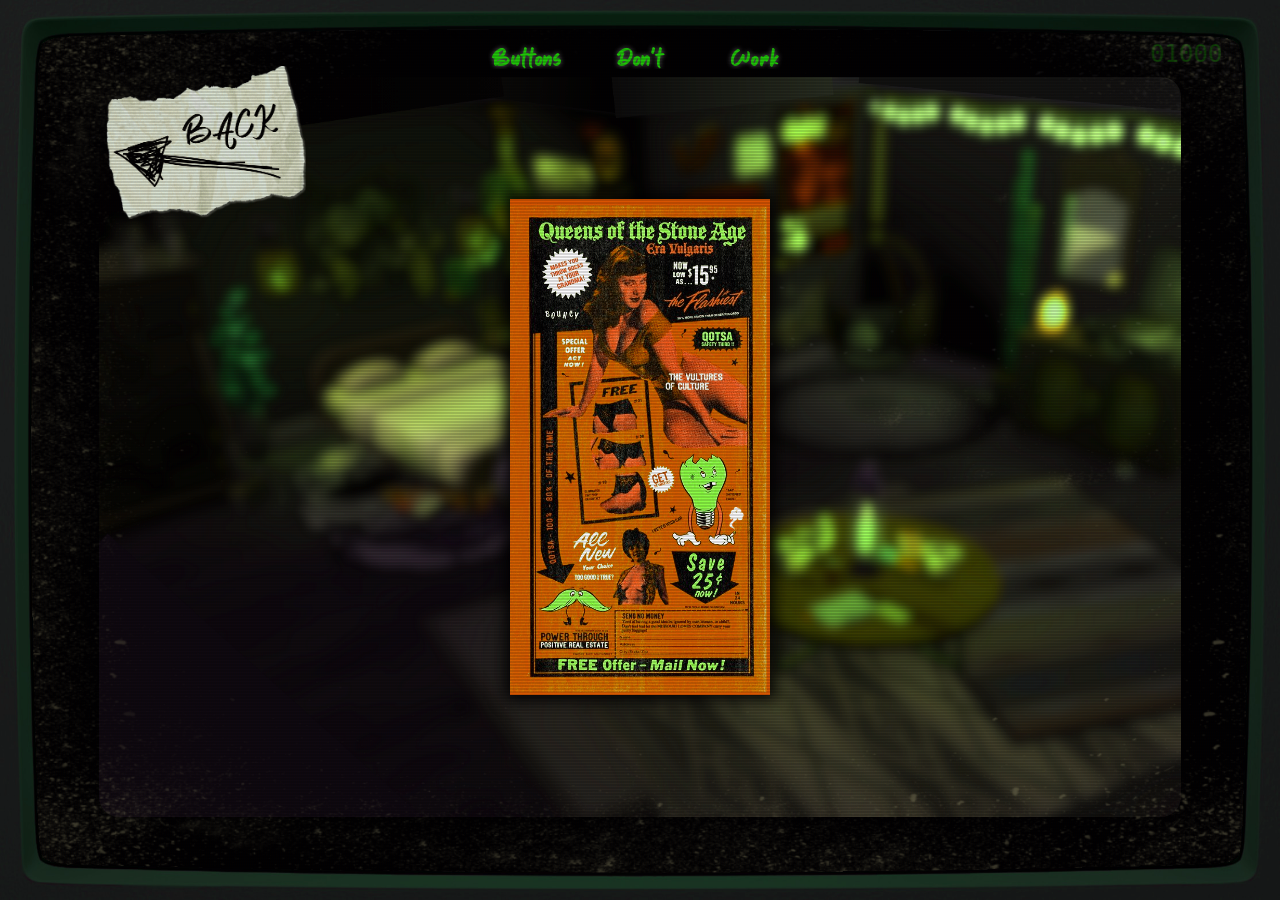
<file: P1.html>
<html> 
    <head>
          <title>Q0TS4_0062_95</title>
            
<style>

@font-face {
    font-family: 'VintageMoon';
    src: url('fonts/Vintage\ Moon\ Regular.ttf') format('truetype');
    font-weight: normal;
    font-style: normal;
}

body {
	overflow: hidden;
	font-family:  "WebPlus_IBM_VGA_8x16", Inconsolata, monospace;
	font-weight:normal;
	font-style:normal;
	font-size: 1em;
	color: #000000;
    background-color: #000000;
    background-image: url(https://media.giphy.com/media/4heseFMvObk9q/giphy.gif?cid=790b7611etr1sfv708fet09vvqdt7shpnxqvzmrcb5tw2nns&ep=v1_gifs_search&rid=giphy.gif&ct=g);
    cursor: url(cursors/point.cur), auto;
}

.crt-frame {
    pointer-events: none;
    overflow: hidden;
    z-index: 9000;
    position: fixed;
    top: 0;
    right: 0;
    bottom: 0;
    left: 0;
    width: 100%;
    height: 100%;
    cursor: url(cursors/point.cur), auto;
}


@keyframes borderShadow {
    0% {
        box-shadow: 0.4389924193300864px 0 1px rgba(0, 30, 255, 0.5),
                    -0.4389924193300864px 0 1px rgba(255, 0, 80, 0.3),
                    0 0 3px;
    }
    5% {
        box-shadow: 2.7928974010788217px 0 1px rgba(0, 30, 255, 0.5),
                    -2.7928974010788217px 0 2px rgba(255, 0, 80, 0.3),
                    0 0 3px;
    }
    10% {
        box-shadow: 0.02956275843481219px 0 1px rgba(0, 30, 255, 0.5),
                    -0.02956275843481219px 0 1px rgba(255, 0, 80, 0.3),
                    0 0 3px;
    }
    15% {
        box-shadow: 0.40218538552878136px 0 1px rgba(0, 30, 255, 0.5),
                    -0.40218538552878136px 0 1px rgba(255, 0, 80, 0.3),
                    0 0 3px;
    }
    20% {
        box-shadow: 3.4794037899852017px 0 1px rgba(0, 30, 255, 0.5),
                    -3.4794037899852017px 0 1px rgba(255, 0, 80, 0.3),
                    0 0 3px;
    }
    25% {
        box-shadow: 1.6125630401149584px 0 1px rgba(0, 30, 255, 0.5),
                    -1.6125630401149584px 0 2px rgba(255, 0, 80, 0.3),
                    0 0 3px;
    }
    30% {
        box-shadow: 0.7015590085143956px 0 1px rgba(0, 30, 255, 0.5),
                    -0.7015590085143956px 0 1px rgba(255, 0, 80, 0.3),
                    0 0 3px;
    }
    35% {
        box-shadow: 3.896914047650351px 0 1px rgba(0, 30, 255, 0.5),
                    -3.896914047650351px 0 1px rgba(255, 0, 80, 0.3),
                    0 0 3px;
    }
    40% {
        box-shadow: 3.870905614848819px 0 1px rgba(0, 30, 255, 0.5),
                    -3.870905614848819px 0 1px rgba(255, 0, 80, 0.3),
                    0 0 3px;
    }
    45% {
        box-shadow: 2.231056963361899px 0 1px rgba(0, 30, 255, 0.5),
                    -2.231056963361899px 0 1px rgba(255, 0, 80, 0.3),
                    0 0 3px;
    }
    50% {
        box-shadow: 0.08084290417898504px 0 1px rgba(0, 30, 255, 0.5),
                    -0.08084290417898504px 0 1px rgba(255, 0, 80, 0.3),
                    0 0 3px;
    }
    55% {
        box-shadow: 2.3758461067427543px 0 1px rgba(0, 30, 255, 0.5),
                    -2.3758461067427543px 0 1px rgba(255, 0, 80, 0.3),
                    0 0 3px;
    }
    60% {
        box-shadow: 2.202193051050636px 0 1px rgba(0, 30, 255, 0.5),
                    -2.202193051050636px 0 1px rgba(255, 0, 80, 0.3),
                    0 0 3px;
    }
    65% {
        box-shadow: 2.8638780614874975px 0 1px rgba(0, 30, 255, 0.5),
                    -2.8638780614874975px 0 1px rgba(255, 0, 80, 0.3),
                    0 0 3px;
    }
    70% {
        box-shadow: 0.48874025155497314px 0 1px rgba(0, 30, 255, 0.5),
                    -0.48874025155497314px 0 1px rgba(255, 0, 80, 0.3),
                    0 0 3px;
    }
    75% {
        box-shadow: 1.8948491305757957px 0 1px rgba(0, 30, 255, 0.5),
                    -1.8948491305757957px 0 1px rgba(255, 0, 80, 0.3),
                    0 0 3px;
    }
    80% {
        box-shadow: 0.0833037308038857px 0 1px rgba(0, 30, 255, 0.5),
                    -0.0833037308038857px 0 1px rgba(255, 0, 80, 0.3),
                    0 0 3px;
    }
    85% {
        box-shadow: 0.09769827255241735px 0 1px rgba(0, 30, 255, 0.5),
                    -0.09769827255241735px 0 1px rgba(255, 0, 80, 0.3),
                    0 0 3px;
    }
    90% {
        box-shadow: 3.443339761481782px 0 1px rgba(0, 30, 255, 0.5),
                    -3.443339761481782px 0 1px rgba(255, 0, 80, 0.3),
                    0 0 3px;
    }
    95% {
        box-shadow: 2.1841838852799786px 0 1px rgba(0, 30, 255, 0.5),
                    -2.1841838852799786px 0 1px rgba(255, 0, 80, 0.3),
                    0 0 3px;
    }
    100% {
        box-shadow: 2.6208764473832513px 0 1px rgba(0, 30, 255, 0.5),
                    -2.6208764473832513px 0 1px rgba(255, 0, 80, 0.3),
                    0 0 3px;
    }
}


.scanline {
    width: 100%;
    height: 100px;
    z-index: 8;
    background: linear-gradient(
        0deg,
        rgba(0, 0, 0, 0) 0%,
        rgba(255, 255, 255, 0.2) 10%,
        rgba(0, 0, 0, 0.1) 100%
    );
    opacity: 0.1;
    position: absolute;
    bottom: 100%;
    animation: scanline 10s linear infinite;
    pointer-events: none;	
}


@keyframes scanline {
    0% {
        bottom: 100%;
    }
    80% {
        bottom: 100%;
    }
    100% {
        bottom: 0%;
    }
}

.cristal {
    pointer-events: none;	
    overflow: hidden;
    position: fixed;
    z-index: 500;
    top: 0;
    right: 0;
    bottom: 0;
    left: 0;
    width: 100%;
    height: 100%;
	opacity: 60%;
    cursor: url(cursors/point.cur), auto;

	background: linear-gradient(rgba(18, 16, 16, 0) 50%, rgba(0, 0, 0, 0.25) 50%), linear-gradient(90deg, rgba(255, 0, 0, 0.06), rgba(0, 255, 0, 0.02), rgba(0, 0, 255, 0.06));
    background-size: 100% 3px, 2px 100%;
	
}
/* INSIDE TV */

#screen {
    position: relative;
	background-image: url(https://media.giphy.com/media/4heseFMvObk9q/giphy.gif?cid=790b7611etr1sfv708fet09vvqdt7shpnxqvzmrcb5tw2nns&ep=v1_gifs_search&rid=giphy.gif&ct=g);
    background-color: #000000;
    padding: 5px 5px 5px 5px;
    width: 92%;
    height: 90%;
    margin-left: auto;
    margin-right: auto;
    margin-top: 2%;
    margin-bottom: auto;
    overflow: hidden;
    cursor: url(cursors/point.cur), auto;
    font-family: "WebPlus_IBM_VGA_8x16", Inconsolata, monospace;
	font-size: 24px;
	text-shadow: 0 0 5px #707070;
	animation: textShadow 0.15s infinite;
    cursor: url(cursors/point.cur), auto;
}

        .wrapper {
    width: 93%;
    height: 93%; 
    margin-left: auto;
    margin-right: auto;
    margin-top: auto;
    margin-bottom: auto;
    background-color: rgb(0, 0, 0);
    background-image: url(images/blurbg.png);
    filter: sepia(20%) brightness(120%) hue-rotate(35deg) saturate(120%) contrast(101%);
    background-size: cover; 
    background-position: top left; 
    background-repeat: no-repeat; 
    border-radius: 20px;
    box-shadow: 0 5px 15px rgba(0, 0, 0, 0.5);
    position: relative;
    overflow: hidden;
    display: flex;
        justify-content: center;
        align-items: center;
}

nav {
        position: relative;
        width: 100%;
        height: 5px;
        background-color: #000000;
        color: rgb(0, 0, 0);
        margin: 10px 0px 8px 0px;
        padding: 12px 0;
        display: flex;
        justify-content: center;
        box-shadow: 0 4px 8px rgba(0, 0, 0, 0.2);
        overflow: hidden;
      }

      nav a {
        margin: 0 16px;
        padding: 6px;
        color: #1fc708;
        text-decoration: none;
        font-family: 'VintageMoon', sans-serif;
        background-color: #000000;
        letter-spacing: 1px;
        text-align: center;
        height: 50px;
        width: 70px;
        font-weight: bold;
        transition: color 0.3s ease;
        z-index: 5;
        transform: translate(0px, -12px) !important;
      }

      nav a:hover {
        color: #ffffff;
        cursor: url(cursors/point.cur), auto;
      }

      marquee {
        position: absolute;
        color: #1fc708;
        opacity: 30%;
        top: 0px;
        left: 0;
        width: 100%;
        background-color: transparent;
        font-size: 24px;
        z-index: 0; 
        pointer-events: none;	
        animation: textShadow 3s infinite;
}
        img {
            position: absolute;
            display: block;
            cursor: pointer;
            transition: opacity 0.3s ease, transform 0.3s ease; /* Add smooth transitions */
        }


        #backbutton {
        position: absolute;
        top: 5% !important;
        left: 4.5% !important;
        cursor: url(cursors/point.cur), auto;
}

#backbutton img { 
  width: 200px;
  height: auto;
  z-index: 2;
  filter: sepia(20%) brightness(90%) hue-rotate(35deg) saturate(120%) contrast(101%);
    background-size: cover; 
    cursor: url(cursors/point.cur), auto;
}
    button:hover img {
      transform: scale(1.1); /* makes the button bigger when you hover */
      cursor: url(cursors/point.cur), auto;
    }

    #tiltingImage {    
  transition: transform 0.2s ease; /* make the tilt smooth */
  transform-style: preserve-3d;   /* make it able to tilt in 3d to make it look more real. real?? idk what i mean by that */
  box-shadow: 0 0 15px 5px rgba(0, 0, 0, 0.9);
  transition: box-shadow 0.3s ease-in-out; /* smoother box shadow transition */
  cursor: url(cursors/point.cur), auto;
}
    </style>
</style>
        </head>
        <body>
            <img class="crt-frame" src="images/crt.png">
            <div id="screen"> 

                <nav>

                    <marquee> 01000111 01000101 01010100 00100000 01001101 01000101 00100000 01001111 01010101 01010100 00100000 01001111 01000110 00100000 01001000 01000101 01010010 01000101 </marquee>

                    <a href="#home">Buttons</a>
                    <a href="#about">Don't</a>
                    <a href="#contact">Work</a>
                  </nav>

                  <button id="backbutton" style="border: black; padding: 0; background: none; width: 20%;" onclick="window.location.href='HOME.html'">
                    <img src="images/backbutton.png" style="transition: transform 0.3s;">
                  </button>
              
                <div class="wrapper">
                    <img src="images/poster1.jpg" id="tiltingImage" alt="Tilted Image" style="width: 24%; height: auto;">

                    <script>
                        const image = document.getElementById('tiltingImage');
                    
                    image.addEventListener('mousemove', (e) => {
                      // get the position of the mouse 
                      const rect = image.getBoundingClientRect(); //relative to the image
                      const x = e.clientX - rect.left; // x position on the poster
                      const y = e.clientY - rect.top;  // y position on the poster

                      // make it tilt a certain amount
                      const xPercent = (x / rect.width) - 0.5; // -0.5 to 0.5 range
                      const yPercent = (y / rect.height) - 0.5; // also -0.5 to 0.5 range
                    
                      const tiltFactor = 30; // make it higher for a more dramatic tilt amount
                      const rotateX = yPercent * tiltFactor;
                      const rotateY = -xPercent * tiltFactor;
                    
                      // applys the tilt to the picture
                      image.style.transform = `rotateX(${rotateX}deg) rotateY(${rotateY}deg)`;
                    });
                    
                    // makes the image normal again after you stop hovering on it
                    image.addEventListener('mouseleave', () => {
                      image.style.transform = 'rotateX(0deg) rotateY(0deg)';
                    });
                    </script>
                    
                </div>
              <div class="scanline"></div>
              <img class="cristal" id="image" src="images/dust.png" style="position: fixed; left:0; top:0">
          </div>


          </body>
</html>
</file>
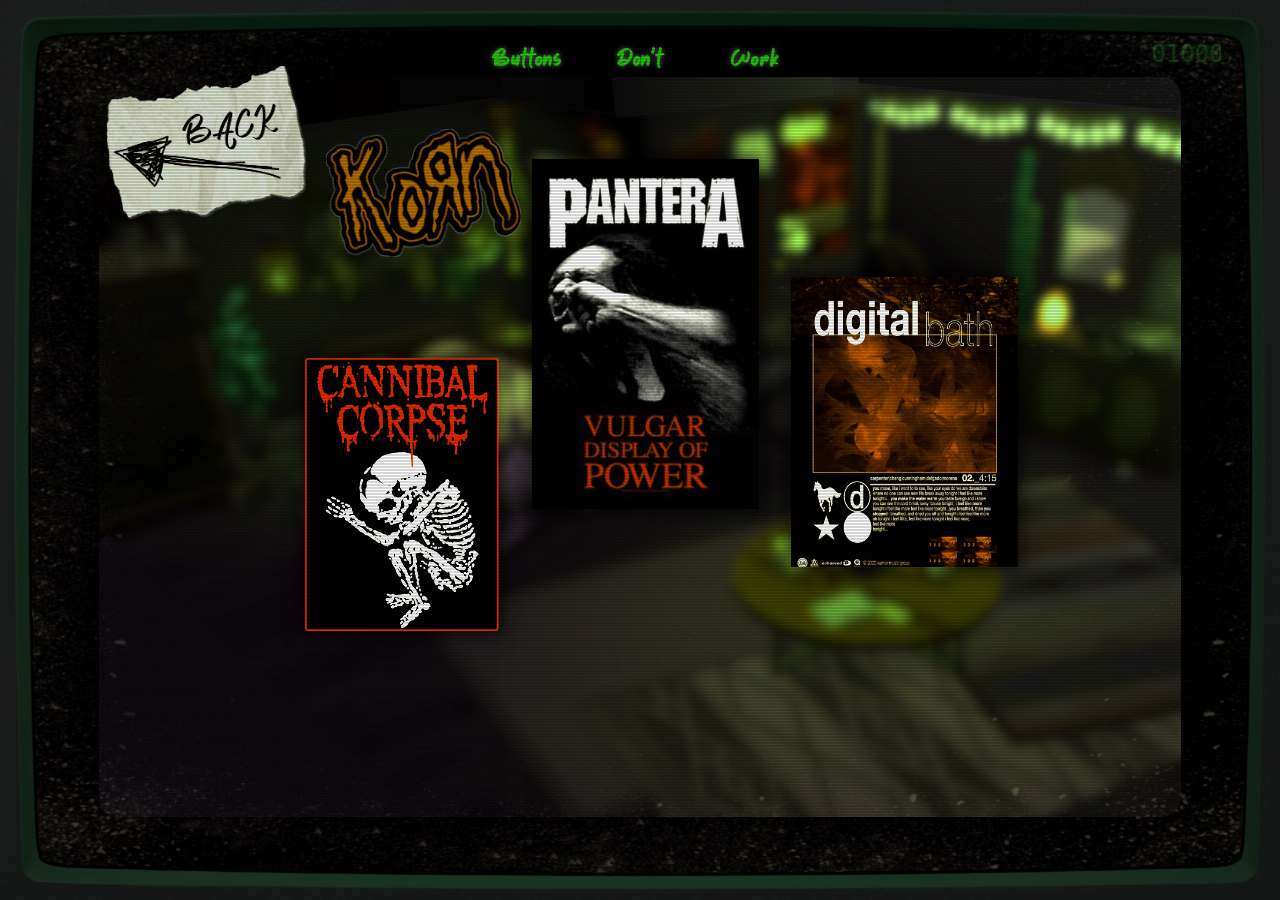
<file: P2.html>
<html> 
    <head>
          <title>NUM3T4L_0062_95</title>
            
<style>

@font-face {
    font-family: 'VintageMoon';
    src: url('fonts/Vintage\ Moon\ Regular.ttf') format('truetype');
    font-weight: normal;
    font-style: normal;
}

body {
	overflow: hidden;
	font-family:  "WebPlus_IBM_VGA_8x16", Inconsolata, monospace;
	font-weight:normal;
	font-style:normal;
	font-size: 1em;
	color: #000000;
    background-color: #000000;
    background-image: url(https://media.giphy.com/media/4heseFMvObk9q/giphy.gif?cid=790b7611etr1sfv708fet09vvqdt7shpnxqvzmrcb5tw2nns&ep=v1_gifs_search&rid=giphy.gif&ct=g);
    cursor: url(cursors/point.cur), auto;
}

.crt-frame {
    pointer-events: none;
    overflow: hidden;
    z-index: 9000;
    position: fixed;
    top: 0;
    right: 0;
    bottom: 0;
    left: 0;
    width: 100%;
    height: 100%;
    cursor: url(cursors/point.cur), auto;
}

.scanline {
    width: 100%;
    height: 100px;
    z-index: 8;
    background: linear-gradient(
        0deg,
        rgba(0, 0, 0, 0) 0%,
        rgba(255, 255, 255, 0.2) 10%,
        rgba(0, 0, 0, 0.1) 100%
    );
    opacity: 0.1;
    position: absolute;
    bottom: 100%;
    animation: scanline 10s linear infinite;
    pointer-events: none;	
}


@keyframes scanline {
    0% {
        bottom: 100%;
    }
    80% {
        bottom: 100%;
    }
    100% {
        bottom: 0%;
    }
}

.cristal {
    pointer-events: none;	
    overflow: hidden;
    position: fixed;
    z-index: 500;
    top: 0;
    right: 0;
    bottom: 0;
    left: 0;
    width: 100%;
    height: 100%;
	opacity: 60%;
    cursor: url(cursors/point.cur), auto;

	background: linear-gradient(rgba(18, 16, 16, 0) 50%, rgba(0, 0, 0, 0.25) 50%), linear-gradient(90deg, rgba(255, 0, 0, 0.06), rgba(0, 255, 0, 0.02), rgba(0, 0, 255, 0.06));
    background-size: 100% 3px, 2px 100%;
	
}
/* INSIDE TV */

#screen {
    position: relative;
	background-image: url(https://media.giphy.com/media/4heseFMvObk9q/giphy.gif?cid=790b7611etr1sfv708fet09vvqdt7shpnxqvzmrcb5tw2nns&ep=v1_gifs_search&rid=giphy.gif&ct=g);
    background-color: #000000;
    padding: 5px 5px 5px 5px;
    width: 92%;
    height: 90%;
    margin-left: auto;
    margin-right: auto;
    margin-top: 2%;
    margin-bottom: auto;
    overflow: hidden;
    cursor: url(cursors/point.cur), auto;
    font-family: "WebPlus_IBM_VGA_8x16", Inconsolata, monospace;
	font-size: 24px;
	text-shadow: 0 0 5px #707070;
	animation: textShadow 0.15s infinite;
    cursor: url(cursors/point.cur), auto;
}

        .wrapper {
    width: 93%;
    height: 93%; 
    margin-left: auto;
    margin-right: auto;
    margin-top: auto;
    margin-bottom: auto;
    background-color: rgb(0, 0, 0);
    background-image: url(images/blurbg.png);
    filter: sepia(20%) brightness(120%) hue-rotate(35deg) saturate(120%) contrast(101%);
    background-size: cover; 
    background-position: top left; 
    background-repeat: no-repeat; 
    border-radius: 20px;
    box-shadow: 0 5px 15px rgba(0, 0, 0, 0.5);
    position: relative;
    overflow: hidden;
}

nav {
        position: relative;
        width: 100%;
        height: 5px;
        background-color: #000000;
        color: rgb(0, 0, 0);
        margin: 10px 0px 8px 0px;
        padding: 12px 0;
        display: flex;
        justify-content: center;
        box-shadow: 0 4px 8px rgba(0, 0, 0, 0.2);
        overflow: hidden;
      }

      nav a {
        margin: 0 16px;
        padding: 6px;
        color: #1fc708;
        text-decoration: none;
        font-family: 'VintageMoon', sans-serif;
        background-color: #000000;
        letter-spacing: 1px;
        text-align: center;
        height: 50px;
        width: 70px;
        font-weight: bold;
        transition: color 0.3s ease;
        z-index: 5;
        transform: translate(0px, -12px) !important;
      }

      nav a:hover {
        color: #ffffff;
        cursor: url(cursors/point.cur), auto;
      }

      marquee {
        position: absolute;
        color: #1fc708;
        opacity: 30%;
        top: 0px;
        left: 0;
        width: 100%;
        background-color: transparent;
        font-size: 24px;
        z-index: 0; 
        pointer-events: none;	
        animation: textShadow 3s infinite;
}
        img {
            position: absolute;
            display: block;
            cursor: pointer;
            transition: opacity 0.3s ease, transform 0.3s ease; /* Add smooth transitions */
        }


        #backbutton {
        position: absolute;
        top: 5% !important;
        left: 4.5% !important;
        cursor: url(cursors/point.cur), auto;
}

#backbutton img { 
  width: 200px;
  height: auto;
  z-index: 2;
  filter: sepia(20%) brightness(90%) hue-rotate(35deg) saturate(120%) contrast(101%);
  cursor: url(cursors/point.cur), auto;
}
    button:hover img {
      transform: scale(1.1);
      cursor: url(cursors/point.cur), auto;
    }

    #tiltingImage {    
  transition: transform 0.2s ease;
  transform-style: preserve-3d;  
  box-shadow: 0 0 15px 5px rgba(0, 0, 0, 0.9);
  transition: box-shadow 0.3s ease-in-out; 
}

#korn {
            top: 7%;
            left: 21%;
            box-shadow: none !important; /* not a square image so the shadow makes it look weird */
            cursor: url(cursors/point.cur), auto;
        }

        #pantera {
            top: 11%;
            left: 40%;
            box-shadow: 0 0 15px 5px #00000093;
            cursor: url(cursors/point.cur), auto;
        }

        #cc {
            top: 38%;
            left: 19%;
            box-shadow: 0 0 15px 5px #00000093;
            cursor: url(cursors/point.cur), auto;
        }

        #deftones {
            top: 27%;
            left: 64%;
            box-shadow: 0 0 15px 5px #00000093;
            cursor: url(cursors/point.cur), auto;
        }

</style>
        </head>
        <body>
            <img class="crt-frame" src="images/crt.png">
            <div id="screen"> 

                <nav>

                    <marquee> 01000111 01000101 01010100 00100000 01001101 01000101 00100000 01001111 01010101 01010100 00100000 01001111 01000110 00100000 01001000 01000101 01010010 01000101 </marquee>

                    <a href="#home">Buttons</a>
                    <a href="#about">Don't</a>
                    <a href="#contact">Work</a>
                  </nav>

                  <button id="backbutton" style="border: black; padding: 0; background: none; width: 20%;" onclick="window.location.href='HOME.html'">
                    <img src="images/backbutton.png" style="transition: transform 0.3s;">
                  </button>
              
                <div class="wrapper">
                    <img src="images/korn.png" id="korn" class="tiltingImage" style="width: 18%; height: auto;">
                    <img src="images/pantera.png" id="pantera" class="tiltingImage" style="width: 21%; height: auto;">
                    <img src="images/cc.png" id="cc" class="tiltingImage" style="width: 18%; height: auto;">
                    <img src="images/deftones.png" id="deftones" class="tiltingImage" style="width: 21%; height: auto;">
                
                    <script>
                        // same tilt logic as the first poster.
                        const images = document.querySelectorAll('.tiltingImage');
                
                        images.forEach((image) => {
                            image.addEventListener('mousemove', (e) => {
                                const rect = image.getBoundingClientRect();
                                const x = e.clientX - rect.left; // x position on the poster
                                const y = e.clientY - rect.top;  // y position on the poster
                
                                const xPercent = (x / rect.width) - 0.5; // -0.5 to 0.5 range
                                const yPercent = (y / rect.height) - 0.5; // also -0.5 to 0.5 range
                
                                const tiltFactor = 45; 
                                const rotateX = yPercent * tiltFactor;
                                const rotateY = -xPercent * tiltFactor;
                
                                image.style.transform = `rotateX(${rotateX}deg) rotateY(${rotateY}deg)`;
                            });
                
                            image.addEventListener('mouseleave', () => {
                                image.style.transform = 'rotateX(0deg) rotateY(0deg)';
                            });
                        });
                    </script>
                    
                </div>
              <div class="scanline"></div>
              <img class="cristal" id="image" src="images/dust.png" style="position: fixed; left:0; top:0">
          </div>

          </body>
</html>
</file>
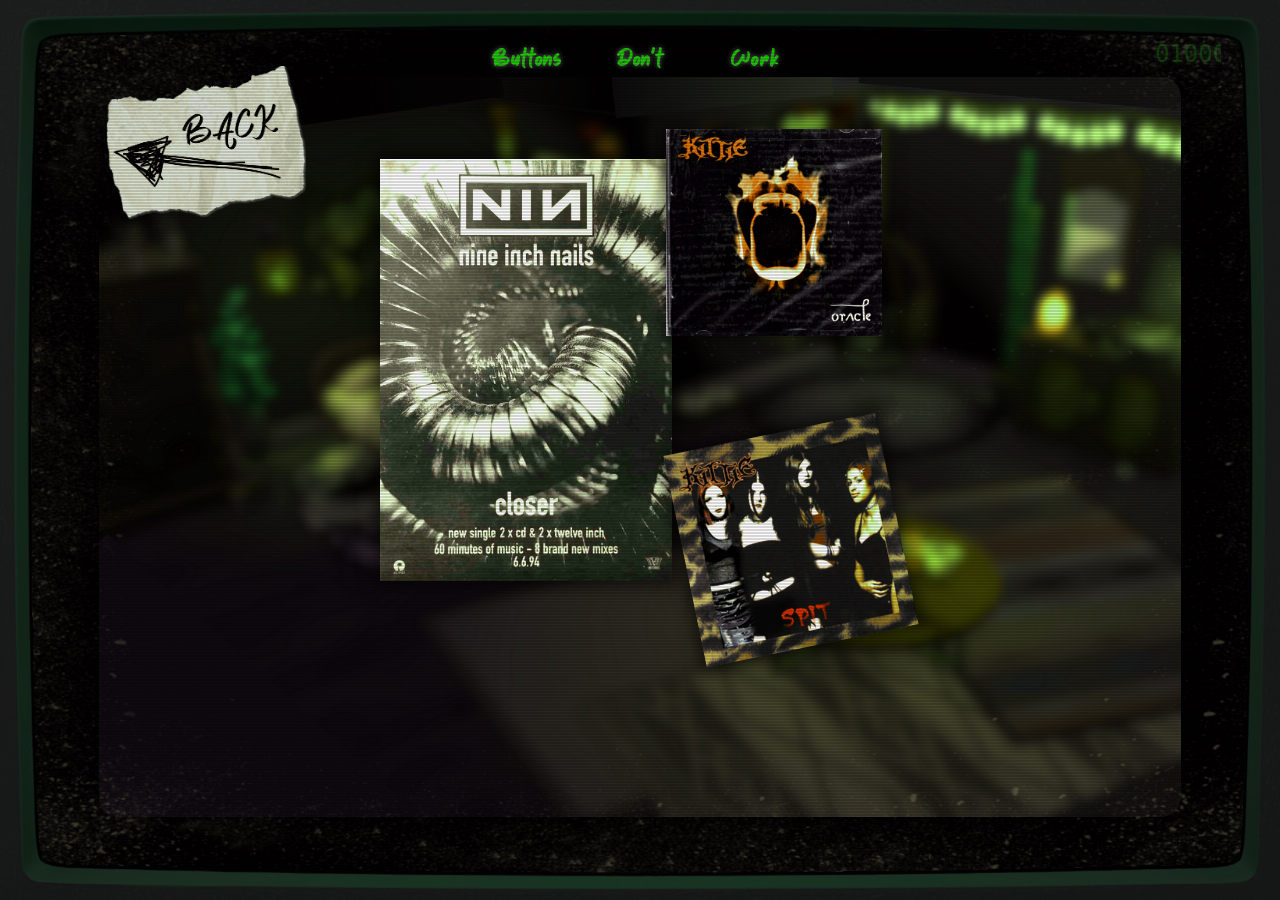
<file: P3.html>
<html> 
    <head>
          <title>K1TT13_0062_95</title>
            
<style>

@font-face {
    font-family: 'VintageMoon';
    src: url('fonts/Vintage\ Moon\ Regular.ttf') format('truetype');
    font-weight: normal;
    font-style: normal;
}

body {
	overflow: hidden;
	font-family:  "WebPlus_IBM_VGA_8x16", Inconsolata, monospace;
	font-weight:normal;
	font-style:normal;
	font-size: 1em;
	color: #000000;
    background-color: #000000;
    background-image: url(https://media.giphy.com/media/4heseFMvObk9q/giphy.gif?cid=790b7611etr1sfv708fet09vvqdt7shpnxqvzmrcb5tw2nns&ep=v1_gifs_search&rid=giphy.gif&ct=g);
    cursor: url(cursors/point.cur), auto;
}

.crt-frame {
    pointer-events: none;
    overflow: hidden;
    z-index: 9000;
    position: fixed;
    top: 0;
    right: 0;
    bottom: 0;
    left: 0;
    width: 100%;
    height: 100%;
    cursor: url(cursors/point.cur), auto;
}

.scanline {
    width: 100%;
    height: 100px;
    z-index: 8;
    background: linear-gradient(
        0deg,
        rgba(0, 0, 0, 0) 0%,
        rgba(255, 255, 255, 0.2) 10%,
        rgba(0, 0, 0, 0.1) 100%
    );
    opacity: 0.1;
    position: absolute;
    bottom: 100%;
    animation: scanline 10s linear infinite;
    pointer-events: none;	
}


@keyframes scanline {
    0% {
        bottom: 100%;
    }
    80% {
        bottom: 100%;
    }
    100% {
        bottom: 0%;
    }
}

.cristal {
    pointer-events: none;	
    overflow: hidden;
    position: fixed;
    z-index: 500;
    top: 0;
    right: 0;
    bottom: 0;
    left: 0;
    width: 100%;
    height: 100%;
	opacity: 60%;
    cursor: url(cursors/point.cur), auto;

	background: linear-gradient(rgba(18, 16, 16, 0) 50%, rgba(0, 0, 0, 0.25) 50%), linear-gradient(90deg, rgba(255, 0, 0, 0.06), rgba(0, 255, 0, 0.02), rgba(0, 0, 255, 0.06));
    background-size: 100% 3px, 2px 100%;
	
}
/* INSIDE TV */

#screen {
    position: relative;
	background-image: url(https://media.giphy.com/media/4heseFMvObk9q/giphy.gif?cid=790b7611etr1sfv708fet09vvqdt7shpnxqvzmrcb5tw2nns&ep=v1_gifs_search&rid=giphy.gif&ct=g);
    background-color: #000000;
    padding: 5px 5px 5px 5px;
    width: 92%;
    height: 90%;
    margin-left: auto;
    margin-right: auto;
    margin-top: 2%;
    margin-bottom: auto;
    overflow: hidden;
    cursor: url(cursors/point.cur), auto;
    font-family: "WebPlus_IBM_VGA_8x16", Inconsolata, monospace;
	font-size: 24px;
	text-shadow: 0 0 5px #707070;
	animation: textShadow 0.15s infinite;
}

        .wrapper {
    width: 93%;
    height: 93%; 
    margin-left: auto;
    margin-right: auto;
    margin-top: auto;
    margin-bottom: auto;
    background-color: rgb(0, 0, 0);
    background-image: url(images/blurbg.png);
    filter: sepia(20%) brightness(120%) hue-rotate(35deg) saturate(120%) contrast(101%);
    background-size: cover; 
    background-position: top left; 
    background-repeat: no-repeat; 
    border-radius: 20px;
    box-shadow: 0 5px 15px rgba(0, 0, 0, 0.5);
    position: relative;
    overflow: hidden;
}

nav {
        position: relative;
        width: 100%;
        height: 5px;
        background-color: #000000;
        color: rgb(0, 0, 0);
        margin: 10px 0px 8px 0px;
        padding: 12px 0;
        display: flex;
        justify-content: center;
        box-shadow: 0 4px 8px rgba(0, 0, 0, 0.2);
        overflow: hidden;
      }

      nav a {
        margin: 0 16px;
        padding: 6px;
        color: #1fc708;
        text-decoration: none;
        font-family: 'VintageMoon', sans-serif;
        background-color: #000000;
        letter-spacing: 1px;
        text-align: center;
        height: 50px;
        width: 70px;
        font-weight: bold;
        transition: color 0.3s ease;
        z-index: 5;
        transform: translate(0px, -12px) !important;
      }

      nav a:hover {
        color: #ffffff;
        cursor: url(cursors/point.cur), auto;
      }

      marquee {
        position: absolute;
        color: #1fc708;
        opacity: 30%;
        top: 0px;
        left: 0;
        width: 100%;
        background-color: transparent;
        font-size: 24px;
        z-index: 0; 
        pointer-events: none;	
        animation: textShadow 3s infinite;
}
        img {
            position: absolute;
            display: block;
            cursor: pointer;
            transition: opacity 0.3s ease, transform 0.3s ease; /* Add smooth transitions */
        }


        #backbutton {
        position: absolute;
        top: 5% !important;
        left: 4.5% !important;
        cursor: url(cursors/point.cur), auto;
}

#backbutton img { 
  width: 200px;
  height: auto;
  z-index: 2;
  filter: sepia(20%) brightness(90%) hue-rotate(35deg) saturate(120%) contrast(101%);
  cursor: url(cursors/point.cur), auto;
}
    button:hover img {
      transform: scale(1.1); /* Zoom in on hover */
      cursor: url(cursors/point.cur), auto;
    }

    #tiltingImage {    
  transition: transform 0.2s ease; /* Smooth transition for the tilt */
  transform-style: preserve-3d;   /* Enable 3D transform for the image */
  box-shadow: 0 0 15px 5px rgba(0, 0, 0, 0.9);
  transition: box-shadow 0.3s ease-in-out; /* Smooth transition */
}

#kittie1 {
            top: 7%;
            left: 52.4%;
            z-index: 2;
            box-shadow: 0 0 15px 5px #00000093;
            cursor: url(cursors/point.cur), auto;
        }

        #kittie2 {
            top: 48%;
            left: 54%;
            rotate: -11.6deg;
            z-index: 3;
            box-shadow: 0 0 15px 5px #00000093;
            cursor: url(cursors/point.cur), auto;
        }

        #nin {
            top: 11%;
            left: 26%;
            z-index: 1;
            box-shadow: 0 0 15px 5px #00000093;
            cursor: url(cursors/point.cur), auto;
        }

</style>
        </head>
        <body>
            <img class="crt-frame" src="images/crt.png">
            <div id="screen"> 

                <nav>

                    <marquee> 01000111 01000101 01010100 00100000 01001101 01000101 00100000 01001111 01010101 01010100 00100000 01001111 01000110 00100000 01001000 01000101 01010010 01000101 </marquee>

                    <a href="#home">Buttons</a>
                    <a href="#about">Don't</a>
                    <a href="#contact">Work</a>
                  </nav>

                  <button id="backbutton" style="border: black; padding: 0; background: none; width: 20%;" onclick="window.location.href='HOME.html'">
                    <img src="images/backbutton.png" style="transition: transform 0.3s;">
                  </button>
              
                <div class="wrapper">
                    <img src="images/kittie1.png" id="kittie1" class="tiltingImage" style="width: 20%; height: auto;">
                    <img src="images/kittie2.png" id="kittie2" class="tiltingImage" style="width: 20%; height: auto;">
                    <img src="images/nin.png" id="nin" class="tiltingImage" style="width: 27%; height: auto;">
                
                    <script>
                        // same logic as the first two
                        const images = document.querySelectorAll('.tiltingImage');
                
                        images.forEach((image) => {
                            image.addEventListener('mousemove', (e) => {
                                const rect = image.getBoundingClientRect();
                                const x = e.clientX - rect.left; 
                                const y = e.clientY - rect.top;  
                
                                const xPercent = (x / rect.width) - 0.5;
                                const yPercent = (y / rect.height) - 0.5;
                
                                const tiltFactor = 45; 
                                const rotateX = yPercent * tiltFactor;
                                const rotateY = -xPercent * tiltFactor;
                
                                image.style.transform = `rotateX(${rotateX}deg) rotateY(${rotateY}deg)`;
                            });
                
                            image.addEventListener('mouseleave', () => {
                                image.style.transform = 'rotateX(0deg) rotateY(0deg)';
                            });
                        });
                    </script>
                    
                </div>
              <div class="scanline"></div>
              <img class="cristal" id="image" src="images/dust.png" style="position: fixed; left:0; top:0">
          </div>

          </body>
</html>
</file>
